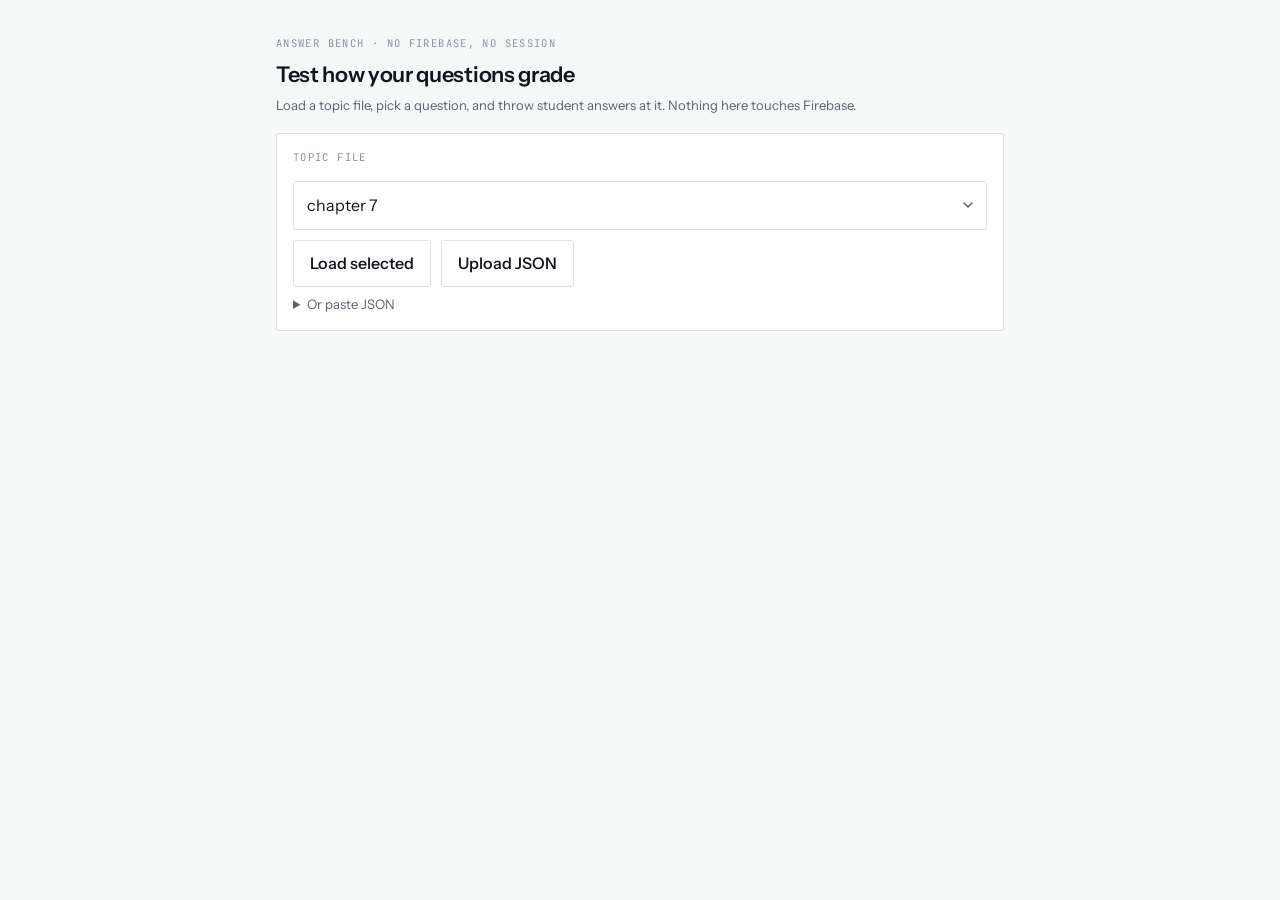
<file: sandbox.html>
<!doctype html>
<html lang="en">
<head>
<meta charset="utf-8">
<meta name="viewport" content="width=device-width, initial-scale=1">
<meta name="theme-color" content="#f6f8f8">
<title>Answer bench</title>
<link rel="preconnect" href="https://fonts.googleapis.com">
<link rel="preconnect" href="https://fonts.gstatic.com" crossorigin>
<link href="https://fonts.googleapis.com/css2?family=Instrument+Sans:ital,wght@0,400..700;1,400..700&family=JetBrains+Mono:wght@400;600;700&display=swap" rel="stylesheet">
<link rel="stylesheet" href="css/app.css">
</head>
<body>

<div class="wrap" style="max-width:760px; padding-top:36px">
  <p class="eyebrow">Answer bench &middot; no Firebase, no session</p>
  <h1 style="margin:6px 0 6px">Test how your questions grade</h1>
  <p class="small muted" style="margin-bottom:18px">Load a topic file, pick a question, and throw student answers at it. Nothing here touches Firebase.</p>

  <div class="card">
    <p class="eyebrow">Topic file</p>
    <select id="builtin" style="margin:8px 0 10px"></select>
    <div class="row wrap-row" style="margin-bottom:8px">
      <button id="loadBuiltin" class="ghost">Load selected</button>
      <label class="btn ghost" style="margin:0">Upload JSON<input id="file" type="file" accept="application/json,.json" hidden></label>
    </div>
    <details>
      <summary class="small muted" style="cursor:pointer">Or paste JSON</summary>
      <textarea id="paste" style="margin-top:8px" placeholder='{ "schemaVersion": "1.0", "topic": { ... }, "levels": [ ... ] }'></textarea>
      <button id="loadPaste" class="ghost full" style="margin-top:8px">Validate and load</button>
    </details>
    <div id="valid"></div>
  </div>

  <div id="workbench" class="hidden">
    <div class="card">
      <p class="eyebrow">Question</p>
      <select id="qPick" style="margin:8px 0 14px"></select>
      <h2 id="qPrompt" style="font-weight:500; line-height:1.4; margin-bottom:12px"></h2>
      <div id="qSpec" class="small muted"></div>
    </div>

    <div class="card">
      <p class="eyebrow">Type one answer</p>
      <input id="one" class="answer-input" autocomplete="off" autocapitalize="off" spellcheck="false"
             placeholder="type as a student would" style="margin-top:8px">
      <div class="preview" id="onePreview"></div>
      <div id="oneVerdict"></div>
    </div>

    <div class="card">
      <p class="eyebrow">Batch check</p>
      <p class="small muted" style="margin:6px 0 8px">One candidate answer per line. Everything a student might reasonably write should come back accepted.</p>
      <textarea id="batch" spellcheck="false" style="font-family:'JetBrains Mono',ui-monospace,monospace; font-size:.92rem; min-height:150px"></textarea>
      <div class="row wrap-row" style="margin-top:10px">
        <button id="runBatch" class="primary">Run batch</button>
        <button id="suggest" class="ghost">Fill with likely variants</button>
        <span class="small muted" id="batchTally"></span>
      </div>
      <div id="batchOut"></div>
    </div>
  </div>
</div>

<script type="module" src="js/sandbox.js"></script>
</body>
</html>
</file>
<file: css/app.css>
/* Palette is drawn from the lab: flame test colours carry the struggle scale,
   phenolphthalein magenta carries actions. Nothing here is decorative. */

:root {
  --ink: #12161c;
  --ink-2: #59636f;
  --ink-3: #8b95a1;
  --line: #dde3e6;
  --line-2: #eef2f4;
  --paper: #f6f8f8;
  --card: #ffffff;

  --slate: #12171e;
  --panel: #1a212a;
  --panel-2: #232d38;
  --chalk: #e9eef2;
  --chalk-2: #97a3b0;

  --pp: #d1337f;        /* phenolphthalein  — primary action  */
  --pp-ink: #a3235f;
  --btb: #2b97a3;       /* bromothymol blue — neutral accent  */
  --cu: #21b884;        /* copper flame     — doing fine      */
  --na: #eeae35;        /* sodium flame     — some friction   */
  --sr: #dd3b4c;        /* strontium flame  — stuck           */

  --r: 3px;
  --shadow: 0 1px 2px rgba(18, 22, 28, .06), 0 8px 24px -12px rgba(18, 22, 28, .18);
}

* { box-sizing: border-box; }

html, body {
  margin: 0; padding: 0;
  background: var(--paper); color: var(--ink);
  font-family: "Instrument Sans", ui-sans-serif, system-ui, -apple-system, sans-serif;
  font-size: 16px; line-height: 1.45;
  -webkit-text-size-adjust: 100%;
}

.mono, code, .code {
  font-family: "JetBrains Mono", ui-monospace, "Cascadia Mono", Consolas, "SF Mono", Menlo, monospace;
  font-variant-ligatures: none;
}

h1, h2, h3 { margin: 0; font-weight: 600; letter-spacing: -.015em; }
h1 { font-size: 1.35rem; }
h2 { font-size: 1.05rem; }
p { margin: 0 0 .7em; }
sub, sup { font-size: .68em; line-height: 0; }

.eyebrow {
  font-family: "JetBrains Mono", ui-monospace, monospace;
  font-size: .66rem; letter-spacing: .13em; text-transform: uppercase;
  color: var(--ink-3);
}

/* ---------- layout ---------- */

.wrap {
  max-width: 620px; margin: 0 auto;
  padding-left: max(16px, env(safe-area-inset-left));
  padding-right: max(16px, env(safe-area-inset-right));
  padding-bottom: calc(96px + env(safe-area-inset-bottom));
}

.topbar {
  position: sticky; top: 0; z-index: 20;
  display: flex; align-items: center; gap: 10px;
  padding: calc(10px + env(safe-area-inset-top)) max(16px, env(safe-area-inset-right))
           10px max(16px, env(safe-area-inset-left));
  background: rgba(246, 248, 248, .93);
  -webkit-backdrop-filter: blur(8px); backdrop-filter: blur(8px);
  border-bottom: 1px solid var(--line);
}
.topbar .grow { flex: 1; min-width: 0; }

.card {
  background: var(--card); border: 1px solid var(--line);
  border-radius: var(--r); padding: 16px; margin: 12px 0;
}
.card.flush { padding: 0; overflow: hidden; }

.row { display: flex; align-items: center; gap: 10px; }
.row.wrap-row { flex-wrap: wrap; }
.spread { justify-content: space-between; }
.muted { color: var(--ink-2); }
.small { font-size: .82rem; }
.tiny { font-size: .74rem; }
.center { text-align: center; }
.hidden { display: none !important; }

/* ---------- controls ---------- */

button, .btn {
  font: inherit; font-weight: 550;
  border: 1px solid var(--line); background: var(--card); color: var(--ink);
  border-radius: var(--r); padding: 11px 16px; cursor: pointer;
  transition: background .12s ease, border-color .12s ease, transform .06s ease;
}
button:hover { border-color: var(--ink-3); }
button:active { transform: translateY(1px); }
button:disabled { opacity: .45; cursor: not-allowed; transform: none; }
button:focus-visible, input:focus-visible, select:focus-visible {
  outline: 2px solid var(--pp); outline-offset: 2px;
}

.primary { background: var(--pp); border-color: var(--pp); color: #fff; }
.primary:hover { background: var(--pp-ink); border-color: var(--pp-ink); }
.ghost { background: transparent; }
.danger { color: var(--sr); border-color: #f0c9ce; }
.full { width: 100%; }
.big { padding: 15px 18px; font-size: 1.02rem; }

input[type="text"], input[type="number"], input[type="email"],
input[type="password"], input[type="search"], select, textarea {
  font: inherit; width: 100%;
  padding: 12px 13px; border: 1px solid var(--line); border-radius: var(--r);
  background: var(--card); color: var(--ink);
  /* iOS restyles form controls with its own inset shadow and pill corners
     unless appearance is cleared. */
  -webkit-appearance: none; appearance: none;
}
input::placeholder { color: var(--ink-3); }
textarea { min-height: 140px; resize: vertical; }

/* Chemistry entry: monospace, because formulas need to line up. */
.answer-input {
  font-family: "JetBrains Mono", ui-monospace, monospace;
  font-size: 1.05rem; padding: 14px 13px;
}

.keypad { display: flex; flex-wrap: wrap; gap: 6px; margin-top: 8px; }
.keypad button {
  font-family: "JetBrains Mono", ui-monospace, monospace;
  padding: 9px 11px; font-size: .9rem; min-width: 42px; background: var(--line-2);
  border-color: transparent;
}
.keypad button:hover { background: #e3e9ec; }
/* The labelled hydrate key needs room for its word. */
.keypad button.wide { min-width: 92px; font-size: .78rem; letter-spacing: .01em; }

.preview {
  margin-top: 8px; min-height: 1.3em;
  font-family: "JetBrains Mono", ui-monospace, monospace;
  font-size: .85rem; color: var(--ink-2);
}
.preview b { color: var(--ink); font-weight: 600; }

/* ---------- progress ---------- */

.meter { height: 7px; background: var(--line-2); border-radius: 99px; overflow: hidden; }
.meter > i { display: block; height: 100%; background: var(--cu); transition: width .4s ease; }

.chip {
  display: inline-flex; align-items: center; gap: 6px;
  font-family: "JetBrains Mono", ui-monospace, monospace;
  font-size: .72rem; letter-spacing: .04em;
  padding: 4px 8px; border-radius: 99px; border: 1px solid var(--line);
  background: var(--card); color: var(--ink-2);
}
.chip.on { border-color: var(--pp); color: var(--pp); }

/* ---------- feedback ---------- */

.verdict { margin-top: 12px; padding: 12px 13px; border-radius: var(--r); border-left: 3px solid; }
.verdict.right { background: #eafaf3; border-color: var(--cu); }
.verdict.wrong { background: #fdeef0; border-color: var(--sr); }
.verdict.near { background: #fdf5e6; border-color: var(--na); }
.verdict h3 { font-size: .95rem; margin-bottom: 3px; }

.hint { background: #fbf6ec; border-left: 3px solid var(--na); padding: 10px 12px; border-radius: var(--r); margin-top: 10px; }

.choice {
  display: block; width: 100%; text-align: left; margin-bottom: 8px;
  padding: 13px 14px; background: var(--card);
}
.choice.sel { border-color: var(--pp); box-shadow: inset 0 0 0 1px var(--pp); }

.blank {
  width: 58px; text-align: center; display: inline-block;
  font-family: "JetBrains Mono", ui-monospace, monospace;
}
.skeleton { font-family: "JetBrains Mono", ui-monospace, monospace; font-size: 1.05rem; line-height: 2.4; }

/* ---------- teacher ---------- */

.helplist { list-style: none; margin: 0; padding: 0; }
.helplist li {
  display: flex; align-items: center; gap: 10px;
  padding: 11px 0; border-bottom: 1px solid var(--line-2);
}
.helplist li:last-child { border-bottom: 0; }
.helplist .who { font-weight: 600; }

.levelrow { display: grid; grid-template-columns: 74px 1fr 44px; gap: 10px; align-items: center; padding: 7px 0; }
.levelrow .meter > i { background: var(--btb); }

.alerts { border-color: var(--sr); }
.alerts .eyebrow { color: var(--sr); }

/* ---------- display (projector) ---------- */

body.display {
  background: var(--slate); color: var(--chalk);
  height: 100vh; height: 100dvh; overflow: hidden;
}
.display .wrap { max-width: none; padding: 0; height: 100vh; height: 100dvh; display: flex; flex-direction: column; }

.dhead {
  display: flex; align-items: baseline; gap: 24px;
  padding: 22px 34px 16px; border-bottom: 1px solid var(--panel-2);
}
.dhead h1 { font-size: clamp(1.5rem, 2.6vw, 2.4rem); letter-spacing: -.02em; }
.dhead .join {
  margin-left: auto; text-align: right;
  font-family: "JetBrains Mono", ui-monospace, monospace;
}
.dhead .join b { display: block; font-size: clamp(1.8rem, 3.4vw, 3rem); letter-spacing: .08em; color: #fff; }
.dhead .join span { font-size: .7rem; letter-spacing: .16em; text-transform: uppercase; color: var(--chalk-2); }

.dbody {
  flex: 1; padding: 24px 34px; display: flex; flex-direction: column;
  gap: var(--dgap, 20px);
  overflow-y: auto; overflow-x: hidden;
}
/* A pale scrollbar; the default light one is glaring against the dark panel. */
.dbody::-webkit-scrollbar { width: 10px; }
.dbody::-webkit-scrollbar-track { background: transparent; }
.dbody::-webkit-scrollbar-thumb { background: var(--panel-2); border-radius: 99px; }
.dbody { scrollbar-width: thin; scrollbar-color: var(--panel-2) transparent; }

.dlevel { display: grid; grid-template-columns: var(--dname-w, 200px) 1fr; gap: 22px; align-items: center; }
.dlevel .name { font-size: clamp(.95rem, 1.5vw, 1.3rem); font-weight: 600; }
.dlevel .name span { display: block; color: var(--chalk-2); font-size: .74em; font-weight: 400; }

.dmeter { height: var(--dmeter-h, 30px); background: var(--panel); border-radius: 2px; overflow: hidden; position: relative; }
.dmeter > i { display: block; height: 100%; background: var(--btb); transition: width .6s cubic-bezier(.4,0,.2,1); }
.dmeter > b {
  position: absolute; right: 11px; top: 50%; transform: translateY(-50%);
  font-family: "JetBrains Mono", ui-monospace, monospace; font-size: .9rem; color: #fff;
}

/* The spectrum strip: one band per question, colour = struggle,
   width = share of attempts. Reads like an absorbance trace from the back row. */
.spectrum { display: flex; gap: 3px; height: var(--spectrum-h, 62px); margin-top: 8px; }
.band {
  position: relative; border-radius: 2px; min-width: 10px;
  background: var(--panel-2); transition: background .5s ease, flex-grow .5s ease;
  display: flex; align-items: flex-end; justify-content: center; padding-bottom: 5px;
}
.band em {
  font-family: "JetBrains Mono", ui-monospace, monospace; font-style: normal;
  font-size: .62rem; color: rgba(255, 255, 255, .82);
}
.band.pending { background: repeating-linear-gradient(45deg, var(--panel) 0 6px, var(--panel-2) 6px 12px); }

.dfoot {
  padding: 16px 34px; border-top: 1px solid var(--panel-2);
  display: flex; align-items: center; gap: 28px; min-height: 68px;
}
.dfoot .lbl { font-size: .68rem; letter-spacing: .16em; text-transform: uppercase; color: var(--chalk-2); }
.dfoot .val { font-size: clamp(1rem, 1.7vw, 1.45rem); font-weight: 600; }
.dfoot .val small { color: var(--chalk-2); font-weight: 400; }

.legend { margin-left: auto; display: flex; align-items: center; gap: 14px; font-size: .74rem; color: var(--chalk-2); }
.legend i { display: inline-block; width: 13px; height: 13px; border-radius: 2px; margin-right: 5px; vertical-align: -2px; }

.handalert {
  position: fixed; inset: auto 0 0 0; padding: 18px 34px;
  background: var(--pp); color: #fff; font-size: 1.5rem; font-weight: 600;
  transform: translateY(105%); transition: transform .3s cubic-bezier(.4,0,.2,1);
}
.handalert.up { transform: translateY(0); }

.board { display: grid; gap: 8px; }
.boardrow {
  display: grid; grid-template-columns: 56px 1fr auto; gap: 16px; align-items: center;
  padding: 12px 16px; background: var(--panel); border-radius: 2px;
  font-size: clamp(1rem, 1.8vw, 1.5rem);
  transition: transform .5s cubic-bezier(.4,0,.2,1), background .3s;
}
.boardrow .rank { font-family: "JetBrains Mono", ui-monospace, monospace; color: var(--chalk-2); }
.boardrow .pts { font-family: "JetBrains Mono", ui-monospace, monospace; font-weight: 600; }
.boardrow:first-child { background: var(--panel-2); }
.boardrow:first-child .rank { color: var(--na); }

.gate {
  position: fixed; inset: 0; background: var(--slate); z-index: 50;
  display: flex; flex-direction: column; align-items: center; justify-content: center; gap: 18px;
}
.gate p { color: var(--chalk-2); max-width: 34ch; text-align: center; }

/* ---------- misc ---------- */

.banner {
  padding: 14px 16px; border-radius: var(--r); margin: 12px 0;
  background: #eafaf3; border: 1px solid #b9e8d5;
}
.err { color: var(--sr); }
.problems { margin: 8px 0 0; padding-left: 20px; font-size: .84rem; }
.problems li { margin-bottom: 4px; }

.countdown { font-family: "JetBrains Mono", ui-monospace, monospace; font-size: 4rem; font-weight: 700; }

@media (max-width: 420px) {
  .keypad button { min-width: 38px; padding: 8px 9px; }
}

@media (prefers-reduced-motion: reduce) {
  *, *::before, *::after { transition-duration: .01ms !important; animation-duration: .01ms !important; }
}

/* ---------- answer bench ---------- */

.tbl { width: 100%; border-collapse: collapse; margin-top: 12px; font-size: .84rem; }
.tbl th {
  text-align: left; font-family: "JetBrains Mono", ui-monospace, monospace;
  font-size: .64rem; letter-spacing: .1em; text-transform: uppercase;
  color: var(--ink-3); font-weight: 500;
  padding: 0 10px 7px 0; border-bottom: 1px solid var(--line);
}
.tbl td { padding: 9px 10px 9px 0; border-bottom: 1px solid var(--line-2); vertical-align: top; }
.tbl td:first-child { max-width: 220px; word-break: break-word; }
.tbl tr:last-child td { border-bottom: 0; }


/* ---------- Safari and touch corrections ---------- */

/* iOS zooms the page whenever a focused field is under 16px and does not
   reliably zoom back out. Every control is pinned at or above that. */
input[type="text"], input[type="number"], input[type="email"],
input[type="password"], input[type="search"], select, textarea {
  font-size: 16px;
}
.answer-input, .blank { font-size: 17px; }

/* appearance:none strips the native select arrow, so draw one back. */
select {
  padding-right: 34px;
  background-image: url("data:image/svg+xml,%3Csvg xmlns='http://www.w3.org/2000/svg' width='10' height='6' viewBox='0 0 10 6'%3E%3Cpath d='M1 1l4 4 4-4' fill='none' stroke='%2359636f' stroke-width='1.5' stroke-linecap='round'/%3E%3C/svg%3E");
  background-repeat: no-repeat;
  background-position: right 13px center;
}

/* Number spinners crowd the 58px coefficient boxes. */
input[type="number"] { -moz-appearance: textfield; }
input[type="number"]::-webkit-outer-spin-button,
input[type="number"]::-webkit-inner-spin-button { -webkit-appearance: none; margin: 0; }

button, .btn { -webkit-appearance: none; appearance: none; -webkit-tap-highlight-color: transparent; }

/* Apple's minimum reliable tap target is 44px. The chemistry keypad was 33. */
@media (pointer: coarse) {
  button, .btn { min-height: 44px; }
  .keypad button { min-height: 44px; min-width: 44px; font-size: 1rem; padding: 10px 12px; }
  .helplist button, .chip { min-height: 0; }
}


/* ---------- question text locking ---------- */

/* Applied to the question card. Raises the bar on selecting a prompt and
   pasting it elsewhere. -webkit-touch-callout is the one that matters on
   iPhone: without it, a long press still offers Copy and Look Up even when
   user-select is none. */
.noselect {
  -webkit-user-select: none;
  -moz-user-select: none;
  user-select: none;
  -webkit-touch-callout: none;
}

/* Inputs must be exempt. iOS Safari will not let you type into a field that
   inherits user-select:none from an ancestor, so this is not optional. */
.noselect input,
.noselect textarea,
.noselect select {
  -webkit-user-select: text;
  -moz-user-select: text;
  user-select: text;
  -webkit-touch-callout: default;
}


/* ---------- level cleared bar ---------- */

/* Stays put once the target is met, so a student who chose to keep practising
   can still move up later. The one-shot banner alone left them stranded. */
#nextLevelBar {
  display: flex; align-items: center; gap: 12px;
  padding: 10px 12px; margin: 12px 0;
  background: #eafaf3; border: 1px solid #b9e8d5; border-radius: var(--r);
}
#nextLevelBar span { flex: 1; }
</file>
